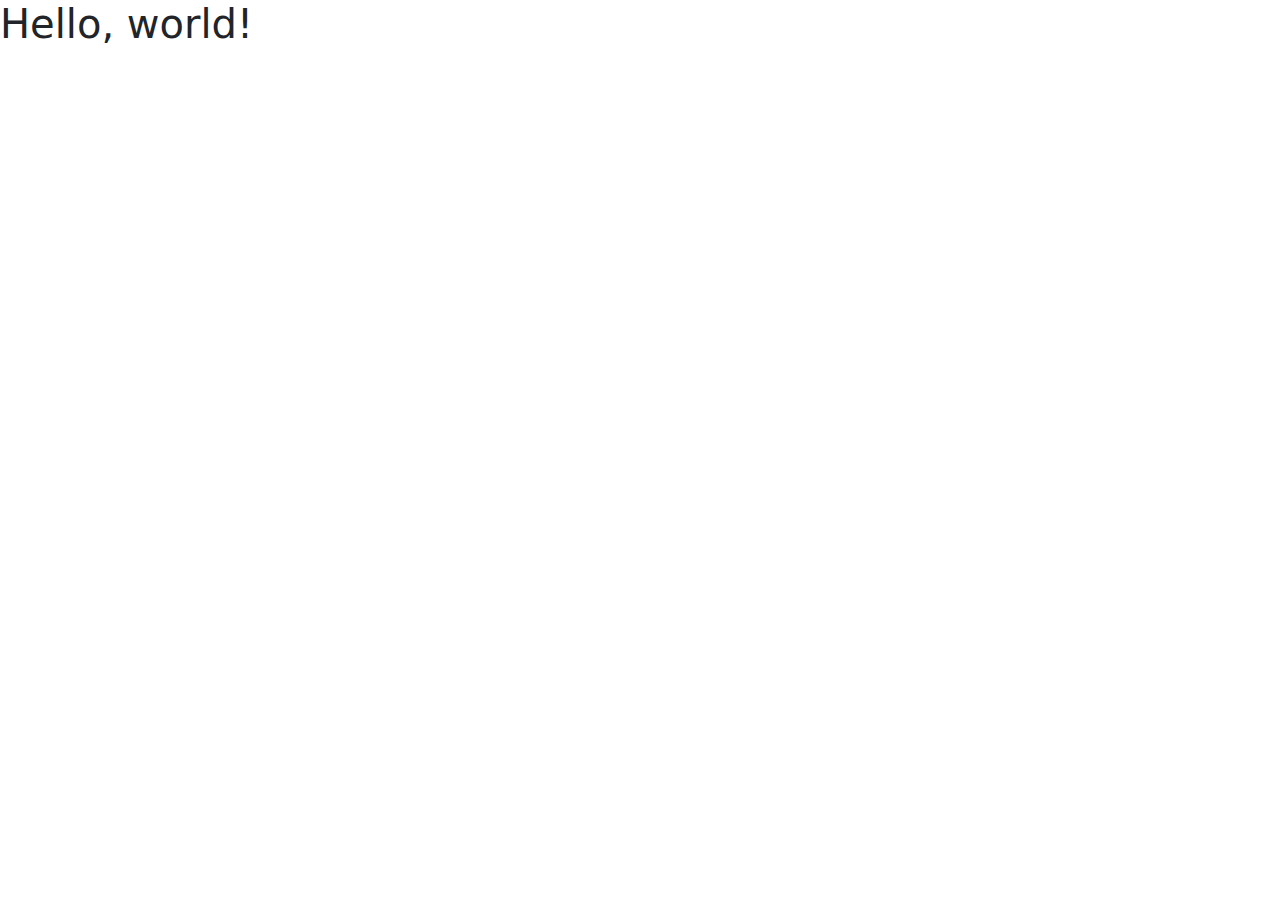
<file: index.html>
<!doctype html>
<html lang="en">
  <head>
    <meta charset="utf-8">
    <meta name="viewport" content="width=device-width, initial-scale=1">
    <title>Bootstrap demo</title>
    <link href="https://cdn.jsdelivr.net/npm/bootstrap@5.3.3/dist/css/bootstrap.min.css" rel="stylesheet" integrity="sha384-QWTKZyjpPEjISv5WaRU9OFeRpok6YctnYmDr5pNlyT2bRjXh0JMhjY6hW+ALEwIH" crossorigin="anonymous">
  </head>
  <body>
    <h1>Hello, world!</h1>
    <script src="https://cdn.jsdelivr.net/npm/bootstrap@5.3.3/dist/js/bootstrap.bundle.min.js" integrity="sha384-YvpcrYf0tY3lHB60NNkmXc5s9fDVZLESaAA55NDzOxhy9GkcIdslK1eN7N6jIeHz" crossorigin="anonymous"></script>
  </body>
</html>
</file>
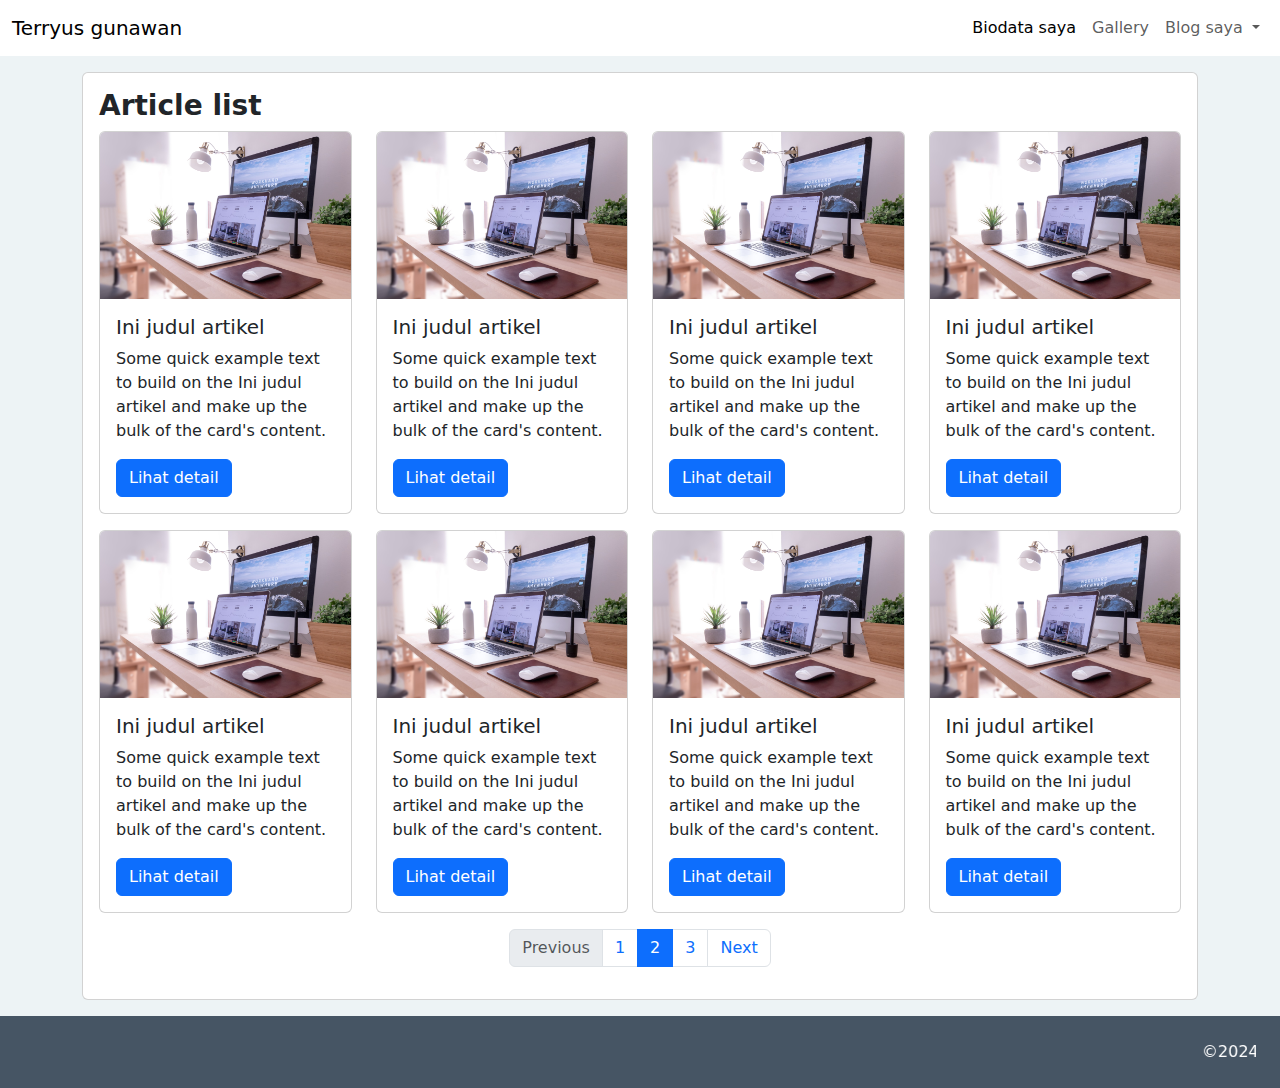
<file: article/index.html>
<!DOCTYPE html>
<html lang="en">
<head>
  <meta charset="UTF-8">
  <meta http-equiv="X-UA-Compatible" content="IE=edge">
  <meta name="viewport" content="width=device-width, initial-scale=1.0">
  <title>Blog detail</title>
  <link rel="stylesheet" href="../assets/bootstrap/css/bootstrap.min.css"/>
  <link rel="stylesheet" href="../style.css"/>
  <link rel="stylesheet" href="../assets/fontawesome/css/all.min.css"/>
</head>
<body>
  
  <!-- Navbar -->
  <nav class="navbar navbar-expand-lg custom-bs-navbar">
    <div class="container-fluid">
      <a class="navbar-brand" href="../home-local.html">Terryus gunawan</a>
      <button class="navbar-toggler" type="button" data-bs-toggle="collapse" data-bs-target="#navbarSupportedContent" aria-controls="navbarSupportedContent" aria-expanded="false" aria-label="Toggle navigation">
        <span class="navbar-toggler-icon"></span>
      </button>
      <div class="collapse navbar-collapse" id="navbarSupportedContent">
        <ul class="navbar-nav ms-auto">
          <li class="nav-item">
            <a class="nav-link active" aria-current="page" href="../home-local.html">Biodata saya</a>
          </li>
          <li class="nav-item">
            <a class="nav-link" href="../gallery.html">Gallery</a>
          </li>
          <li class="nav-item dropdown">
            <a class="nav-link dropdown-toggle" href="#" role="button" data-bs-toggle="dropdown" aria-expanded="false">
              Blog saya
            </a>
            <ul class="dropdown-menu dropdown-menu-end">
              <li><a class="dropdown-item" href="./">Daftar artikel</a></li>
              <li><a class="dropdown-item" href="./form.html">Buat artikel</a></li>
            </ul>
          </li>
        </ul>
      </div>
    </div>
  </nav>
  <!-- End Navbar -->

  <div class="content-section">
    <div class="container py-3">

      <div class="card">
        <div class="card-body">
          <h3 class="fw-bold">Article list</h3>
          <div class="row">
            <div class="col-sm-3">
              <div class="card mb-3">
                <img src="../assets/image/gallery01.jpg" class="card-img-top" />
                <div class="card-body">
                  <h5 class="card-title">Ini judul artikel</h5>
                  <p class="card-text">Some quick example text to build on the Ini judul artikel and make up the bulk of the card's content.</p>
                  <a href="./detail.html" class="btn btn-primary">Lihat detail</a>
                </div>
              </div>
            </div>
            <div class="col-sm-3">
              <div class="card mb-3">
                <img src="../assets/image/gallery01.jpg" class="card-img-top" />
                <div class="card-body">
                  <h5 class="card-title">Ini judul artikel</h5>
                  <p class="card-text">Some quick example text to build on the Ini judul artikel and make up the bulk of the card's content.</p>
                  <a href="./detail.html" class="btn btn-primary">Lihat detail</a>
                </div>
              </div>
            </div>
            <div class="col-sm-3">
              <div class="card mb-3">
                <img src="../assets/image/gallery01.jpg" class="card-img-top" />
                <div class="card-body">
                  <h5 class="card-title">Ini judul artikel</h5>
                  <p class="card-text">Some quick example text to build on the Ini judul artikel and make up the bulk of the card's content.</p>
                  <a href="./detail.html" class="btn btn-primary">Lihat detail</a>
                </div>
              </div>
            </div>
            <div class="col-sm-3">
              <div class="card mb-3">
                <img src="../assets/image/gallery01.jpg" class="card-img-top" />
                <div class="card-body">
                  <h5 class="card-title">Ini judul artikel</h5>
                  <p class="card-text">Some quick example text to build on the Ini judul artikel and make up the bulk of the card's content.</p>
                  <a href="./detail.html" class="btn btn-primary">Lihat detail</a>
                </div>
              </div>
            </div>
            <div class="col-sm-3">
              <div class="card mb-3">
                <img src="../assets/image/gallery01.jpg" class="card-img-top" />
                <div class="card-body">
                  <h5 class="card-title">Ini judul artikel</h5>
                  <p class="card-text">Some quick example text to build on the Ini judul artikel and make up the bulk of the card's content.</p>
                  <a href="./detail.html" class="btn btn-primary">Lihat detail</a>
                </div>
              </div>
            </div>
            <div class="col-sm-3">
              <div class="card mb-3">
                <img src="../assets/image/gallery01.jpg" class="card-img-top" />
                <div class="card-body">
                  <h5 class="card-title">Ini judul artikel</h5>
                  <p class="card-text">Some quick example text to build on the Ini judul artikel and make up the bulk of the card's content.</p>
                  <a href="./detail.html" class="btn btn-primary">Lihat detail</a>
                </div>
              </div>
            </div>
            <div class="col-sm-3">
              <div class="card mb-3">
                <img src="../assets/image/gallery01.jpg" class="card-img-top" />
                <div class="card-body">
                  <h5 class="card-title">Ini judul artikel</h5>
                  <p class="card-text">Some quick example text to build on the Ini judul artikel and make up the bulk of the card's content.</p>
                  <a href="./detail.html" class="btn btn-primary">Lihat detail</a>
                </div>
              </div>
            </div>
            <div class="col-sm-3">
              <div class="card mb-3">
                <img src="../assets/image/gallery01.jpg" class="card-img-top" />
                <div class="card-body">
                  <h5 class="card-title">Ini judul artikel</h5>
                  <p class="card-text">Some quick example text to build on the Ini judul artikel and make up the bulk of the card's content.</p>
                  <a href="./detail.html" class="btn btn-primary">Lihat detail</a>
                </div>
              </div>
            </div>
            <div class="col-sm-12" align="center">
              <nav>
                <ul class="pagination justify-content-center">
                  <li class="page-item disabled">
                    <a class="page-link">Previous</a>
                  </li>
                  <li class="page-item"><a class="page-link" href="#">1</a></li>
                  <li class="page-item active" aria-current="page">
                    <a class="page-link" href="#">2</a>
                  </li>
                  <li class="page-item"><a class="page-link" href="#">3</a></li>
                  <li class="page-item">
                    <a class="page-link" href="#">Next</a>
                  </li>
                </ul>
              </nav>
            </div>
          </div>
        </div>
      </div>

    </div>
  </div>

  <!-- Footer -->
  <footer class="my-footer">
    <marquee>
      <address> &copy;2024 TG - All right reserved </address>
    </marquee>
  </footer>
  <!-- End Footer -->

  <script src="https://cdn.jsdelivr.net/npm/@popperjs/core@2.11.8/dist/umd/popper.min.js" integrity="sha384-I7E8VVD/ismYTF4hNIPjVp/Zjvgyol6VFvRkX/vR+Vc4jQkC+hVqc2pM8ODewa9r" crossorigin="anonymous"></script>
  <script src="../assets/bootstrap/js/bootstrap.min.js"></script>
</body>
</html>
</file>
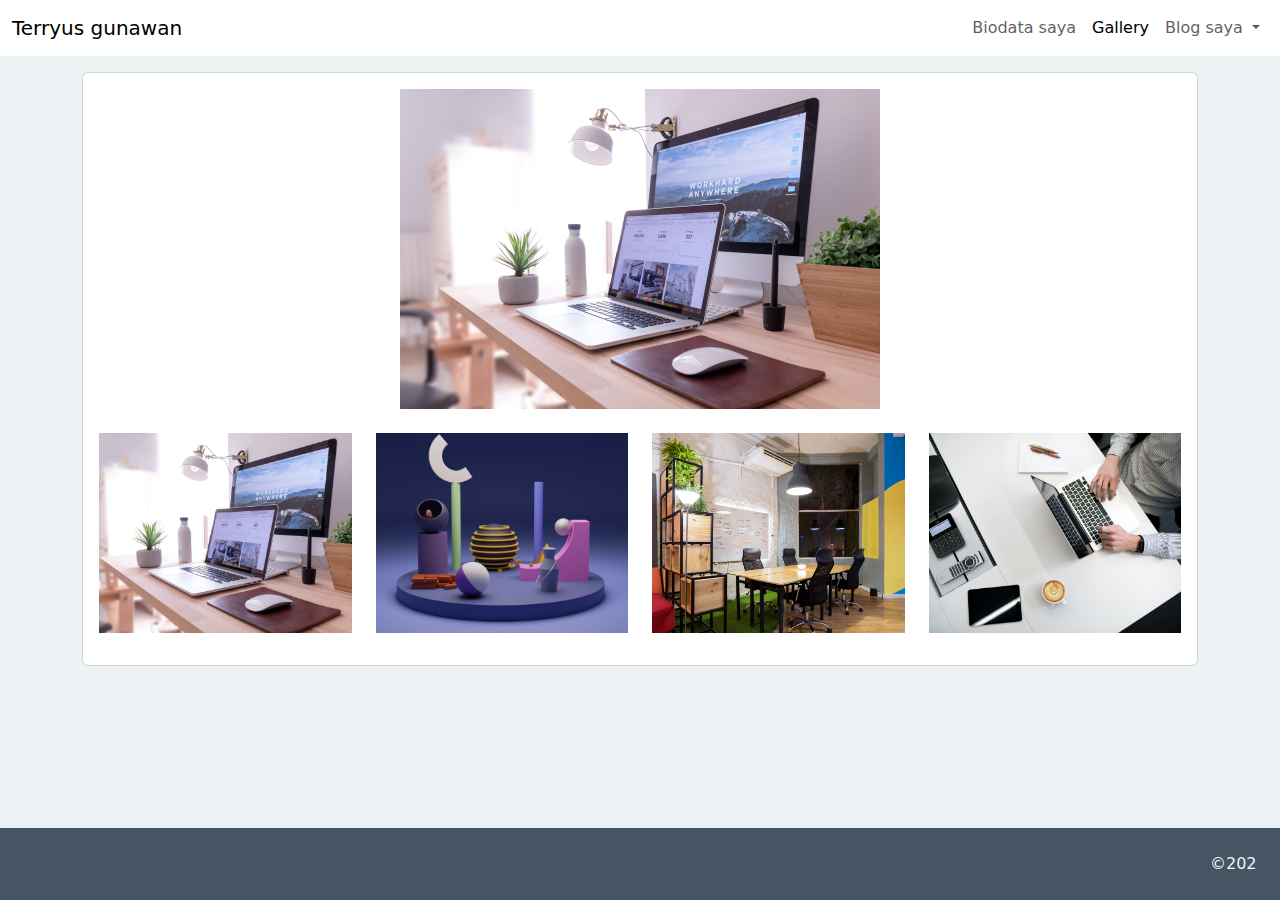
<file: gallery.html>
<!DOCTYPE html>
<html lang="en">
<head>
  <meta charset="UTF-8">
  <meta http-equiv="X-UA-Compatible" content="IE=edge">
  <meta name="viewport" content="width=device-width, initial-scale=1.0">
  <title>Biodata saya</title>
  <link rel="stylesheet" href="./assets/bootstrap/css/bootstrap.min.css"/>
  <link rel="stylesheet" href="./style.css"/>
  <link rel="stylesheet" href="./assets/fontawesome/css/all.min.css"/>
</head>
<body>
  
  <!-- Navbar -->
  <nav class="navbar navbar-expand-lg custom-bs-navbar">
    <div class="container-fluid">
      <a class="navbar-brand" href="./home-local.html">Terryus gunawan</a>
      <button class="navbar-toggler" type="button" data-bs-toggle="collapse" data-bs-target="#navbarSupportedContent" aria-controls="navbarSupportedContent" aria-expanded="false" aria-label="Toggle navigation">
        <span class="navbar-toggler-icon"></span>
      </button>
      <div class="collapse navbar-collapse" id="navbarSupportedContent">
        <ul class="navbar-nav ms-auto">
          <li class="nav-item">
            <a class="nav-link" aria-current="page" href="./home-local.html">Biodata saya</a>
          </li>
          <li class="nav-item">
            <a class="nav-link active" href="./gallery.html">Gallery</a>
          </li>
          <li class="nav-item dropdown">
            <a class="nav-link dropdown-toggle" href="#" role="button" data-bs-toggle="dropdown" aria-expanded="false">
              Blog saya
            </a>
            <ul class="dropdown-menu dropdown-menu-end">
              <li><a class="dropdown-item" href="./article/">Daftar artikel</a></li>
              <li><a class="dropdown-item" href="./article/form.html">Buat artikel</a></li>
            </ul>
          </li>
        </ul>
      </div>
    </div>
  </nav>
  <!-- End Navbar -->

  <div class="content-section">
    <div class="container py-3">

      <div class="card">
        <div class="card-body">

          <div class="row">
            <div class="col-sm-12">
              <div id="carouselExample" class="carousel slide mb-4">
                <div class="carousel-inner">
                  <div class="carousel-item active">
                    <img src="./assets/image/gallery01.jpg" class="d-block w-100 object-fit-contain" style="height: 320px;">
                  </div>
                  <div class="carousel-item">
                    <img src="./assets/image/gallery02.jpg" class="d-block w-100 object-fit-contain" style="height: 320px;">
                  </div>
                  <div class="carousel-item">
                    <img src="./assets/image/gallery03.jpg" class="d-block w-100 object-fit-contain" style="height: 320px;">
                  </div>
                  <div class="carousel-item">
                    <img src="./assets/image/gallery04.jpg" class="d-block w-100 object-fit-contain" style="height: 320px;">
                  </div>
                </div>
                <button class="carousel-control-prev" type="button" data-bs-target="#carouselExample" data-bs-slide="prev">
                  <span class="carousel-control-prev-icon" aria-hidden="true"></span>
                  <span class="visually-hidden">Previous</span>
                </button>
                <button class="carousel-control-next" type="button" data-bs-target="#carouselExample" data-bs-slide="next">
                  <span class="carousel-control-next-icon" aria-hidden="true"></span>
                  <span class="visually-hidden">Next</span>
                </button>
              </div>
            </div>
            <div class="col-12 col-sm-6 col-md-3">
              <a href="./assets/image/gallery01.jpg" target="_blank">
                <img src="./assets/image/gallery01.jpg" class="img-fluid w-100 object-fit-cover mb-3 img-gallery" />
              </a>
            </div>
            <div class="col-12 col-sm-6 col-md-3">
              <a href="./assets/image/gallery02.jpg" target="_blank">
                <img src="./assets/image/gallery02.jpg" class="img-fluid w-100 object-fit-cover mb-3 img-gallery" />
              </a>
            </div>
            <div class="col-12 col-sm-6 col-md-3">
              <a href="./assets/image/gallery03.jpg" target="_blank">
                <img src="./assets/image/gallery03.jpg" class="img-fluid w-100 object-fit-cover mb-3 img-gallery" />
              </a>
            </div>
            <div class="col-12 col-sm-6 col-md-3">
              <a href="./assets/image/gallery04.jpg" target="_blank">
                <img src="./assets/image/gallery04.jpg" class="img-fluid w-100 object-fit-cover mb-3 img-gallery" />
              </a>
            </div>
          </div>

        </div>
      </div>

    </div>
  </div>

  <!-- Footer -->
  <footer class="my-footer">
    <marquee>
      <address> &copy;2024 TG - All right reserved </address>
    </marquee>
  </footer>
  <!-- End Footer -->

  <script src="https://cdn.jsdelivr.net/npm/@popperjs/core@2.11.8/dist/umd/popper.min.js" integrity="sha384-I7E8VVD/ismYTF4hNIPjVp/Zjvgyol6VFvRkX/vR+Vc4jQkC+hVqc2pM8ODewa9r" crossorigin="anonymous"></script>
  <script src="./assets/bootstrap/js/bootstrap.min.js"></script>
</body>
</html>
</file>
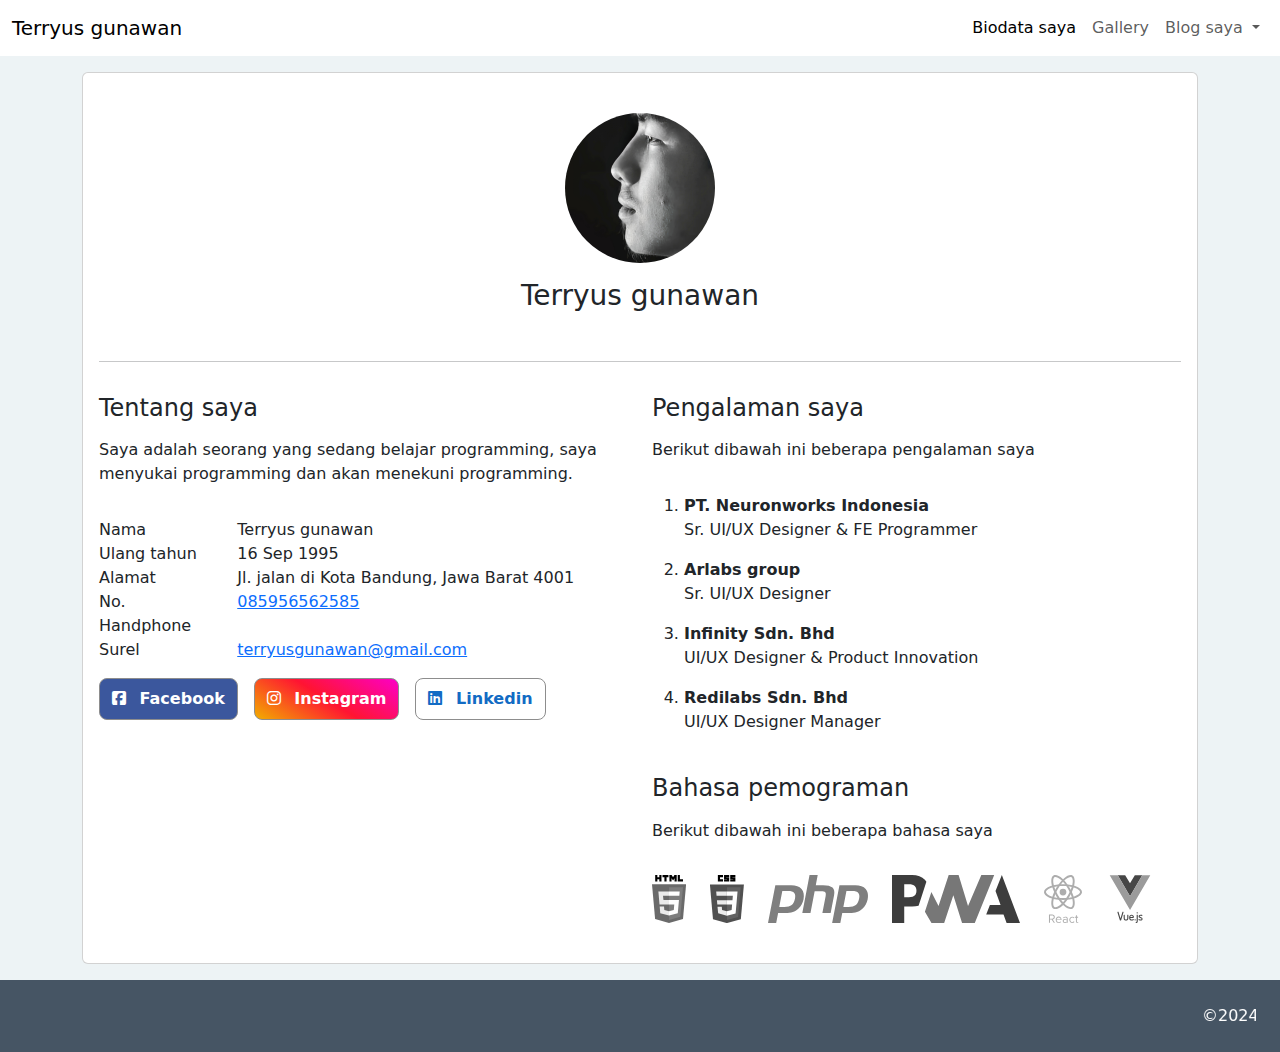
<file: home-local.html>
<!DOCTYPE html>
<html lang="en">
<head>
  <meta charset="UTF-8">
  <meta http-equiv="X-UA-Compatible" content="IE=edge">
  <meta name="viewport" content="width=device-width, initial-scale=1.0">
  <title>Biodata saya</title>
  <link rel="stylesheet" href="./assets/bootstrap/css/bootstrap.min.css"/>
  <link rel="stylesheet" href="./style.css"/>
  <link rel="stylesheet" href="./assets/fontawesome/css/all.min.css"/>
</head>
<body>
  
  <!-- Navbar -->
  <nav class="navbar navbar-expand-lg custom-bs-navbar">
    <div class="container-fluid">
      <a class="navbar-brand" href="./home-local.html">Terryus gunawan</a>
      <button class="navbar-toggler" type="button" data-bs-toggle="collapse" data-bs-target="#navbarSupportedContent" aria-controls="navbarSupportedContent" aria-expanded="false" aria-label="Toggle navigation">
        <span class="navbar-toggler-icon"></span>
      </button>
      <div class="collapse navbar-collapse" id="navbarSupportedContent">
        <ul class="navbar-nav ms-auto">
          <li class="nav-item">
            <a class="nav-link active" aria-current="page" href="./home-local.html">Biodata saya</a>
          </li>
          <li class="nav-item">
            <a class="nav-link" href="./gallery.html">Gallery</a>
          </li>
          <li class="nav-item dropdown">
            <a class="nav-link dropdown-toggle" href="#" role="button" data-bs-toggle="dropdown" aria-expanded="false">
              Blog saya
            </a>
            <ul class="dropdown-menu dropdown-menu-end">
              <li><a class="dropdown-item" href="./article/">Daftar artikel</a></li>
              <li><a class="dropdown-item" href="./article/form.html">Buat artikel</a></li>
            </ul>
          </li>
        </ul>
      </div>
    </div>
  </nav>
  <!-- End Navbar -->

  <div class="content-section">
    <div class="container py-3">

      <div class="card">
        <div class="card-body">

          <div class="row">
            <div class="col-sm-12 mt-4 mb-3" align="center">
              <!-- Avatar profile -->
              <img src="./assets/image/avatar-2.jpg" class="avatar mb-3"/>
              <h3 class="text-bold mb-4">Terryus gunawan</h3>
              <!-- End avatar profile -->
              <hr class="mt-5 mb-3"/>
            </div>
            <div class="col-12 col-md-6 mb-5 mb-md-0">
              <!-- About -->
              <div class="about mb-3">
                <div class="row">
                  <div class="col-12 mb-3">
                    <h4 class="mb-3">Tentang saya</h4>
                    <p>
                      Saya adalah seorang yang sedang belajar programming, saya menyukai programming dan akan menekuni programming.
                    </p>
                  </div>
                  <div class="col-3">
                    Nama
                  </div>
                  <div class="col-9">
                    Terryus gunawan
                  </div>
                  <div class="col-3">
                    Ulang tahun
                  </div>
                  <div class="col-9">
                    16 Sep 1995
                  </div>
                  <div class="col-3">
                    Alamat
                  </div>
                  <div class="col-9">
                    Jl. jalan di Kota Bandung, Jawa Barat 4001
                  </div>
                  <div class="col-3">
                    No. Handphone
                  </div>
                  <div class="col-9">
                    <a href="tel:+6285956562585">085956562585</a>
                  </div>
                  <div class="col-3">
                    Surel
                  </div>
                  <div class="col-9">
                    <a href="mailto:terryusgunawan@gmail.com">terryusgunawan@gmail.com</a>
                  </div>
                </div>
              </div>
              <!-- End About -->

              <!-- Social media -->
              <div class="sosmed-container">
                <ul class="social-list">
                  <li class="social-item">
                    <a href="#" target="_blank"><i class="fa-brands fa-square-facebook"></i> Facebook</a>
                  </li>
                  <li class="social-item">
                    <a href="#" target="_blank"><i class="fa-brands fa-instagram"></i> Instagram</a>
                  </li>
                  <li class="social-item">
                    <a href="https://www.linkedin.com/in/gterryus/" target="_blank"><i class="fa-brands fa-linkedin"></i> Linkedin</a>
                  </li>
                </ul>
              </div>
              <!-- End social media -->
              
            </div>
            <div class="col-12 col-md-6">
              <div class="row mb-4">
                <div class="col-12 mb-3">
                  <h4 class="mb-3">Pengalaman saya</h4>
                  <p>Berikut dibawah ini beberapa pengalaman saya</p>
                </div>
                <div class="col-sm-12">
                  <ol class="experience-list">
                    <li>
                      <p class="fw-bold mb-0">PT. Neuronworks Indonesia</p>
                      <p>Sr. UI/UX Designer & FE Programmer</p>
                    </li>
                    <li>
                      <p class="fw-bold mb-0">Arlabs group</p>
                      <p>Sr. UI/UX Designer</p>
                    </li>
                    <li>
                      <p class="fw-bold mb-0">Infinity Sdn. Bhd</p>
                      <p>UI/UX Designer & Product Innovation</p>
                    </li>
                    <li>
                      <p class="fw-bold mb-0">Redilabs Sdn. Bhd</p>
                      <p>UI/UX Designer Manager</p>
                    </li>
                  </ol>
                </div>
              </div>
              <div class="row mb-4">
                <div class="col-12 mb-3">
                  <h4 class="mb-3">Bahasa pemograman</h4>
                  <p>Berikut dibawah ini beberapa bahasa saya</p>
                </div>
                <div class="col-sm-12">
                  <div class="stack-logo-wrap">
                    <img src="./assets/image/html5-logo.svg" class="logo" />
                    <img src="./assets/image/css3-logo.svg" class="logo" />
                    <img src="./assets/image/php-logo.svg" class="logo" />
                    <img src="./assets/image/pwa-logo.svg" class="logo" />
                    <img src="./assets/image/react-js-logo.svg" class="logo" />
                    <img src="./assets/image/vue-js-logo.svg" class="logo" />
                  </div>
                </div>
              </div>
            </div>
          </div>

        </div>
      </div>

    </div>
  </div>

  <!-- Footer -->
  <footer class="my-footer">
    <marquee>
      <address> &copy;2024 TG - All right reserved </address>
    </marquee>
  </footer>
  <!-- End Footer -->

  <script src="https://cdn.jsdelivr.net/npm/@popperjs/core@2.11.8/dist/umd/popper.min.js" integrity="sha384-I7E8VVD/ismYTF4hNIPjVp/Zjvgyol6VFvRkX/vR+Vc4jQkC+hVqc2pM8ODewa9r" crossorigin="anonymous"></script>
  <script src="./assets/bootstrap/js/bootstrap.min.js"></script>
</body>
</html>
</file>
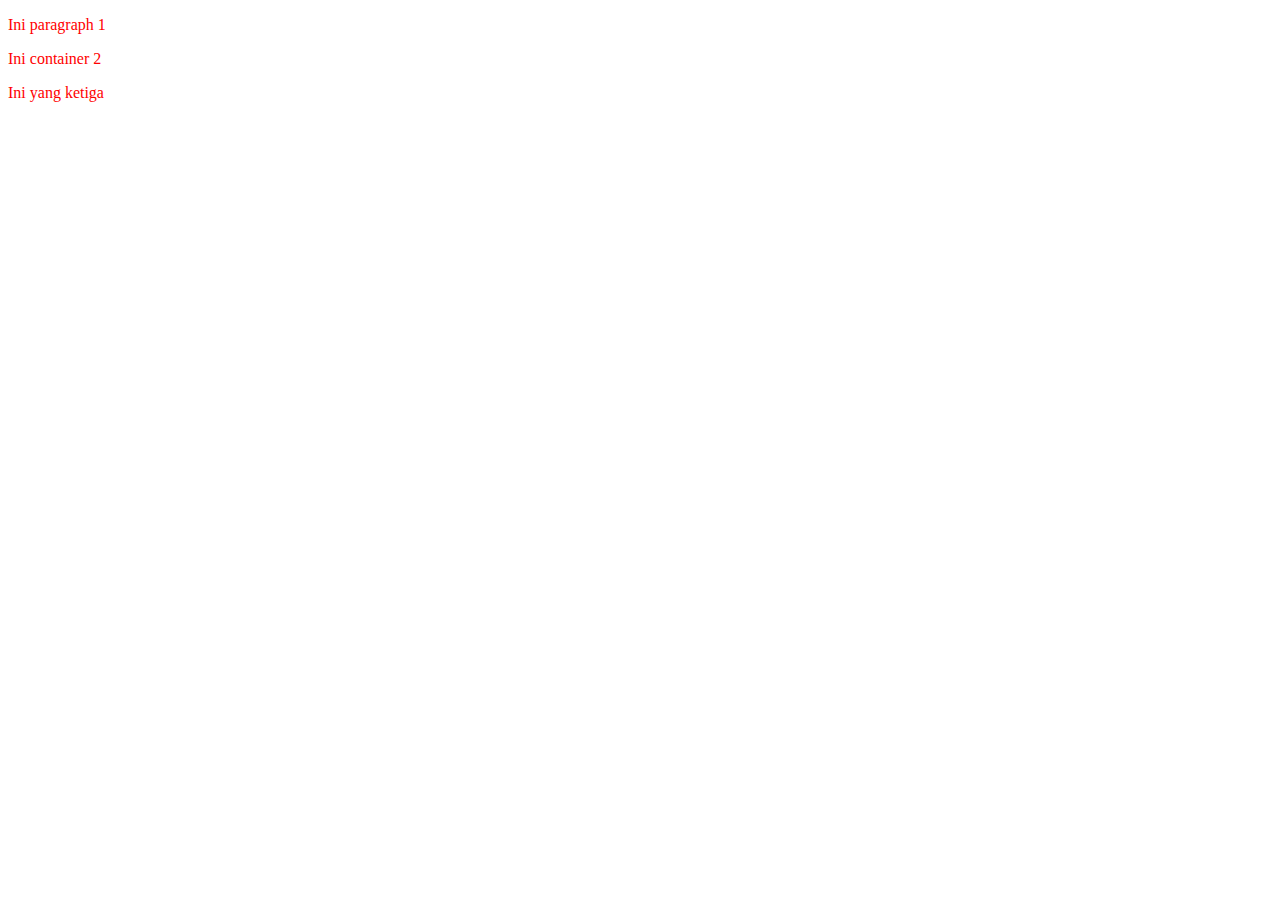
<file: refresh.html>
<!DOCTYPE html>
<html lang="en">
<head>
  <meta charset="UTF-8">
  <meta name="viewport" content="width=device-width, initial-scale=1.0">
  <title>Document</title>
  <link rel="stylesheet" href="./external.css" />
</head>
<body>
  <div class="container-utama">
    <div class="container-kedua">
      <p>Ini paragraph 1</p>
    </div>
    <p>Ini container 2</p>
  </div>
  <p>Ini yang ketiga</p>
</body>
</html>
</file>
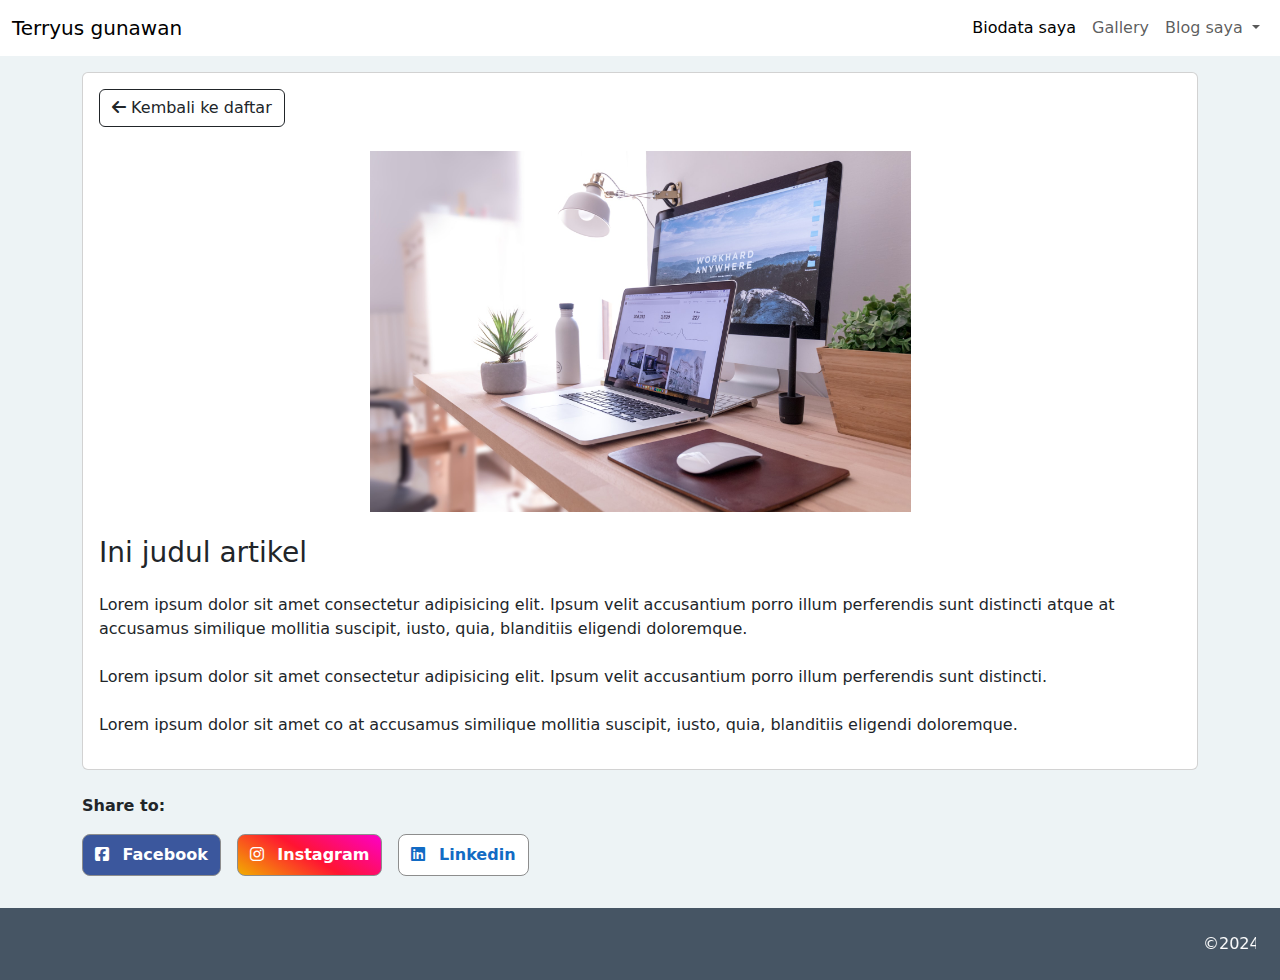
<file: article/detail.html>
<!DOCTYPE html>
<html lang="en">
<head>
  <meta charset="UTF-8">
  <meta http-equiv="X-UA-Compatible" content="IE=edge">
  <meta name="viewport" content="width=device-width, initial-scale=1.0">
  <title>Blog detail</title>
  <link rel="stylesheet" href="../assets/bootstrap/css/bootstrap.min.css"/>
  <link rel="stylesheet" href="../style.css"/>
  <link rel="stylesheet" href="../assets/fontawesome/css/all.min.css"/>
</head>
<body>
  
  <!-- Navbar -->
  <nav class="navbar navbar-expand-lg custom-bs-navbar">
    <div class="container-fluid">
      <a class="navbar-brand" href="../home-local.html">Terryus gunawan</a>
      <button class="navbar-toggler" type="button" data-bs-toggle="collapse" data-bs-target="#navbarSupportedContent" aria-controls="navbarSupportedContent" aria-expanded="false" aria-label="Toggle navigation">
        <span class="navbar-toggler-icon"></span>
      </button>
      <div class="collapse navbar-collapse" id="navbarSupportedContent">
        <ul class="navbar-nav ms-auto">
          <li class="nav-item">
            <a class="nav-link active" aria-current="page" href="../home-local.html">Biodata saya</a>
          </li>
          <li class="nav-item">
            <a class="nav-link" href="../gallery.html">Gallery</a>
          </li>
          <li class="nav-item dropdown">
            <a class="nav-link dropdown-toggle" href="#" role="button" data-bs-toggle="dropdown" aria-expanded="false">
              Blog saya
            </a>
            <ul class="dropdown-menu dropdown-menu-end">
              <li><a class="dropdown-item" href="./">Daftar artikel</a></li>
              <li><a class="dropdown-item" href="./form.html">Buat artikel</a></li>
            </ul>
          </li>
        </ul>
      </div>
    </div>
  </nav>
  <!-- End Navbar -->

  <div class="content-section">
    <div class="container py-3">
      
      <div class="card mb-4">
        <div class="card-body">
          <a href="./" class="btn btn-outline-dark mb-4"><i class="fa-solid fa-arrow-left"></i> Kembali ke daftar</a>
          <div class="d-flex justify-content-center mb-4">
            <img src="../assets/image/gallery01.jpg" class="img-fluid w-50" />
          </div>
          <h3 class="mb-4">Ini judul artikel</h3>
          <p>
            Lorem ipsum dolor sit amet consectetur adipisicing elit. Ipsum velit accusantium porro illum perferendis sunt distincti atque at accusamus similique mollitia suscipit, iusto, quia, blanditiis eligendi doloremque.
            <br/><br/>
            Lorem ipsum dolor sit amet consectetur adipisicing elit. Ipsum velit accusantium porro illum perferendis sunt distincti.
            <br/><br/>
            Lorem ipsum dolor sit amet co at accusamus similique mollitia suscipit, iusto, quia, blanditiis eligendi doloremque.
            <br/>
          </p>
        </div>
      </div>
      <!-- Share to -->
      <div class="mb-3">
        <p class="fw-bold">Share to:</p>
        <!-- Social media -->
        <div class="sosmed-container">
          <ul class="social-list">
            <li class="social-item">
              <a href="#" target="_blank"><i class="fa-brands fa-square-facebook"></i> Facebook</a>
            </li>
            <li class="social-item">
              <a href="#" target="_blank"><i class="fa-brands fa-instagram"></i> Instagram</a>
            </li>
            <li class="social-item">
              <a href="https://www.linkedin.com/in/gterryus/" target="_blank"><i class="fa-brands fa-linkedin"></i> Linkedin</a>
            </li>
          </ul>
        </div>
        <!-- End social media -->
      </div>
      <!-- End share to -->


    </div>
  </div>

  <!-- Footer -->
  <footer class="my-footer">
    <marquee>
      <address> &copy;2024 TG - All right reserved </address>
    </marquee>
  </footer>
  <!-- End Footer -->

  <script src="https://cdn.jsdelivr.net/npm/@popperjs/core@2.11.8/dist/umd/popper.min.js" integrity="sha384-I7E8VVD/ismYTF4hNIPjVp/Zjvgyol6VFvRkX/vR+Vc4jQkC+hVqc2pM8ODewa9r" crossorigin="anonymous"></script>
  <script src="../assets/bootstrap/js/bootstrap.min.js"></script>
</body>
</html>
</file>
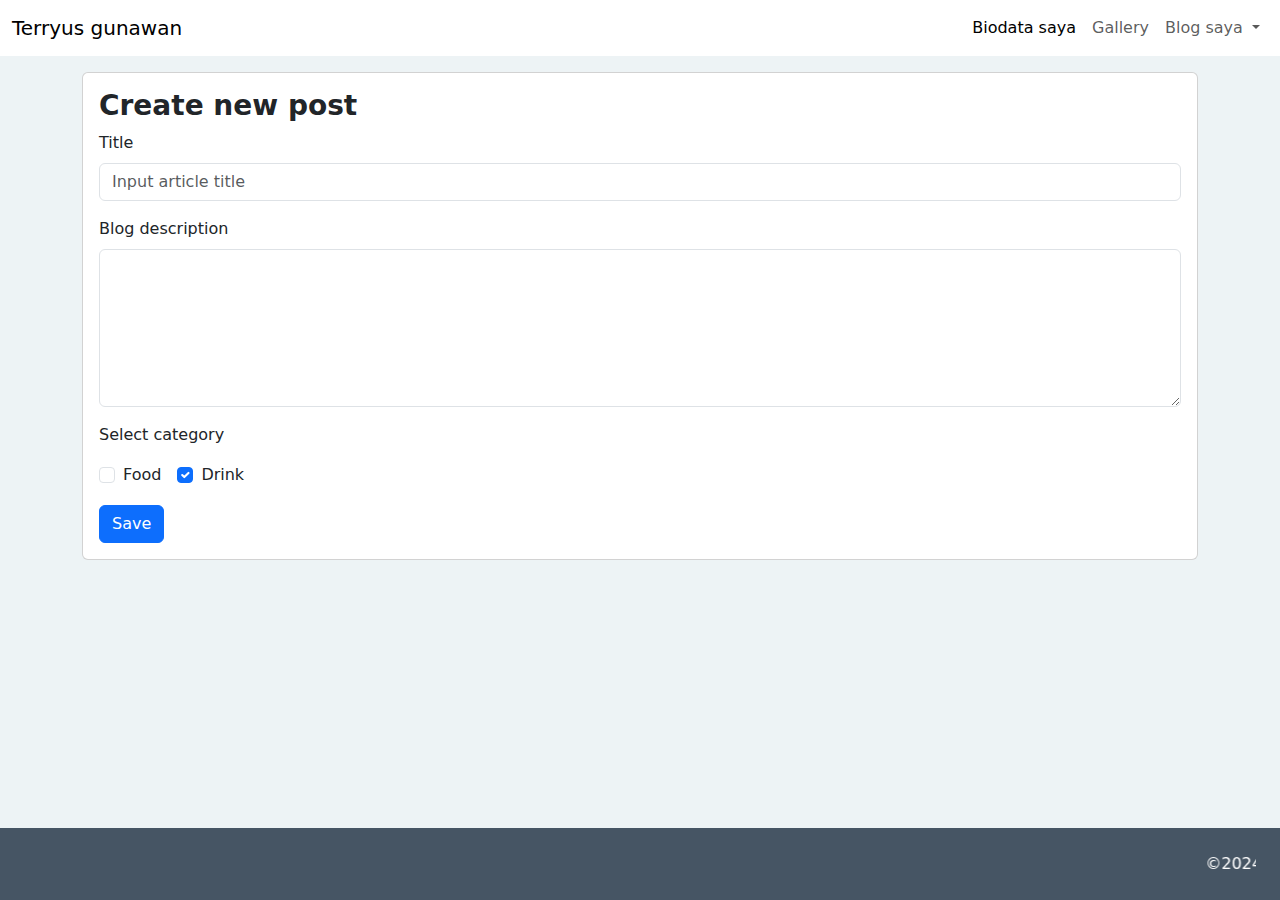
<file: article/form.html>
<!DOCTYPE html>
<html lang="en">
<head>
  <meta charset="UTF-8">
  <meta http-equiv="X-UA-Compatible" content="IE=edge">
  <meta name="viewport" content="width=device-width, initial-scale=1.0">
  <title>Biodata saya</title>
  <link rel="stylesheet" href="../assets/bootstrap/css/bootstrap.min.css"/>
  <link rel="stylesheet" href="../style.css"/>
  <link rel="stylesheet" href="../assets/fontawesome/css/all.min.css"/>
</head>
<body>
  
  <!-- Navbar -->
  <nav class="navbar navbar-expand-lg custom-bs-navbar">
    <div class="container-fluid">
      <a class="navbar-brand" href="../home-local.html">Terryus gunawan</a>
      <button class="navbar-toggler" type="button" data-bs-toggle="collapse" data-bs-target="#navbarSupportedContent" aria-controls="navbarSupportedContent" aria-expanded="false" aria-label="Toggle navigation">
        <span class="navbar-toggler-icon"></span>
      </button>
      <div class="collapse navbar-collapse" id="navbarSupportedContent">
        <ul class="navbar-nav ms-auto">
          <li class="nav-item">
            <a class="nav-link active" aria-current="page" href="../home-local.html">Biodata saya</a>
          </li>
          <li class="nav-item">
            <a class="nav-link" href="../gallery.html">Gallery</a>
          </li>
          <li class="nav-item dropdown">
            <a class="nav-link dropdown-toggle" href="#" role="button" data-bs-toggle="dropdown" aria-expanded="false">
              Blog saya
            </a>
            <ul class="dropdown-menu dropdown-menu-end">
              <li><a class="dropdown-item" href="./">Daftar artikel</a></li>
              <li><a class="dropdown-item" href="./form.html">Buat artikel</a></li>
            </ul>
          </li>
        </ul>
      </div>
    </div>
  </nav>
  <!-- End Navbar -->

  <div class="content-section">
    <div class="container py-3">

      <div class="card">
        <div class="card-body">
          <form action="./detail.html">
            <h3 class="fw-bold">Create new post</h3>
            <div class="row">
              <div class="col-sm-12">
                <div class="mb-3">
                  <label class="form-label">Title</label>
                  <input type="text" class="form-control" placeholder="Input article title">
                </div>
              </div>
              <div class="col-sm-12">
                <div class="mb-3">
                  <label class="form-label">Blog description</label>
                  <textarea class="form-control" rows="6"></textarea>
                </div>
              </div>
              <div class="col-sm-12">
                <div class="mb-3">
                  <p>Select category</p>
                  <div class="d-flex gap-3">
                    <div class="form-check">
                      <input class="form-check-input" type="checkbox" value="" id="flexCheckDefault">
                      <label class="form-check-label" for="flexCheckDefault">
                        Food
                      </label>
                    </div>
                    <div class="form-check">
                      <input class="form-check-input" type="checkbox" value="" id="flexCheckChecked" checked>
                      <label class="form-check-label" for="flexCheckChecked">
                        Drink
                      </label>
                    </div>
                  </div>
                </div>
              </div>
              <div class="col-sm-12">
                <button type="submit" class="btn btn-primary">Save</button>
              </div>
            </div>
        </form>
        </div>
      </div>

    </div>
  </div>

  <!-- Footer -->
  <footer class="my-footer">
    <marquee>
      <address> &copy;2024 TG - All right reserved </address>
    </marquee>
  </footer>
  <!-- End Footer -->

  <script src="https://cdn.jsdelivr.net/npm/@popperjs/core@2.11.8/dist/umd/popper.min.js" integrity="sha384-I7E8VVD/ismYTF4hNIPjVp/Zjvgyol6VFvRkX/vR+Vc4jQkC+hVqc2pM8ODewa9r" crossorigin="anonymous"></script>
  <script src="../assets/bootstrap/js/bootstrap.min.js"></script>
</body>
</html>
</file>
<file: external.css>
p{
  color: red
}
</file>
<file: style.css>
/**
  Overriding bootstrap style
*/

@import "./content-style.css";

:root{
  --navbar-height: 56px;
  --footer-height: 72px;
}

html,body{
  height: 100%;
}
body{
  background: rgb(237, 243, 245);
}
.custom-bs-navbar{
  background: #ffffff;
  min-height: var(--navbar-height);
}
.my-footer{
  display: flex;
  align-items: center;
  justify-content: center;
  width: 100%;
  height: var(--footer-height);
  background: #465564;
  padding: 24px 24px;
}
.my-footer address{
  color: white;
  margin: auto;
}

.content-section{
  min-height: calc(100% - var(--navbar-height) - var(--footer-height));
}

.img-gallery{
  height: 200px;
}
</file>
